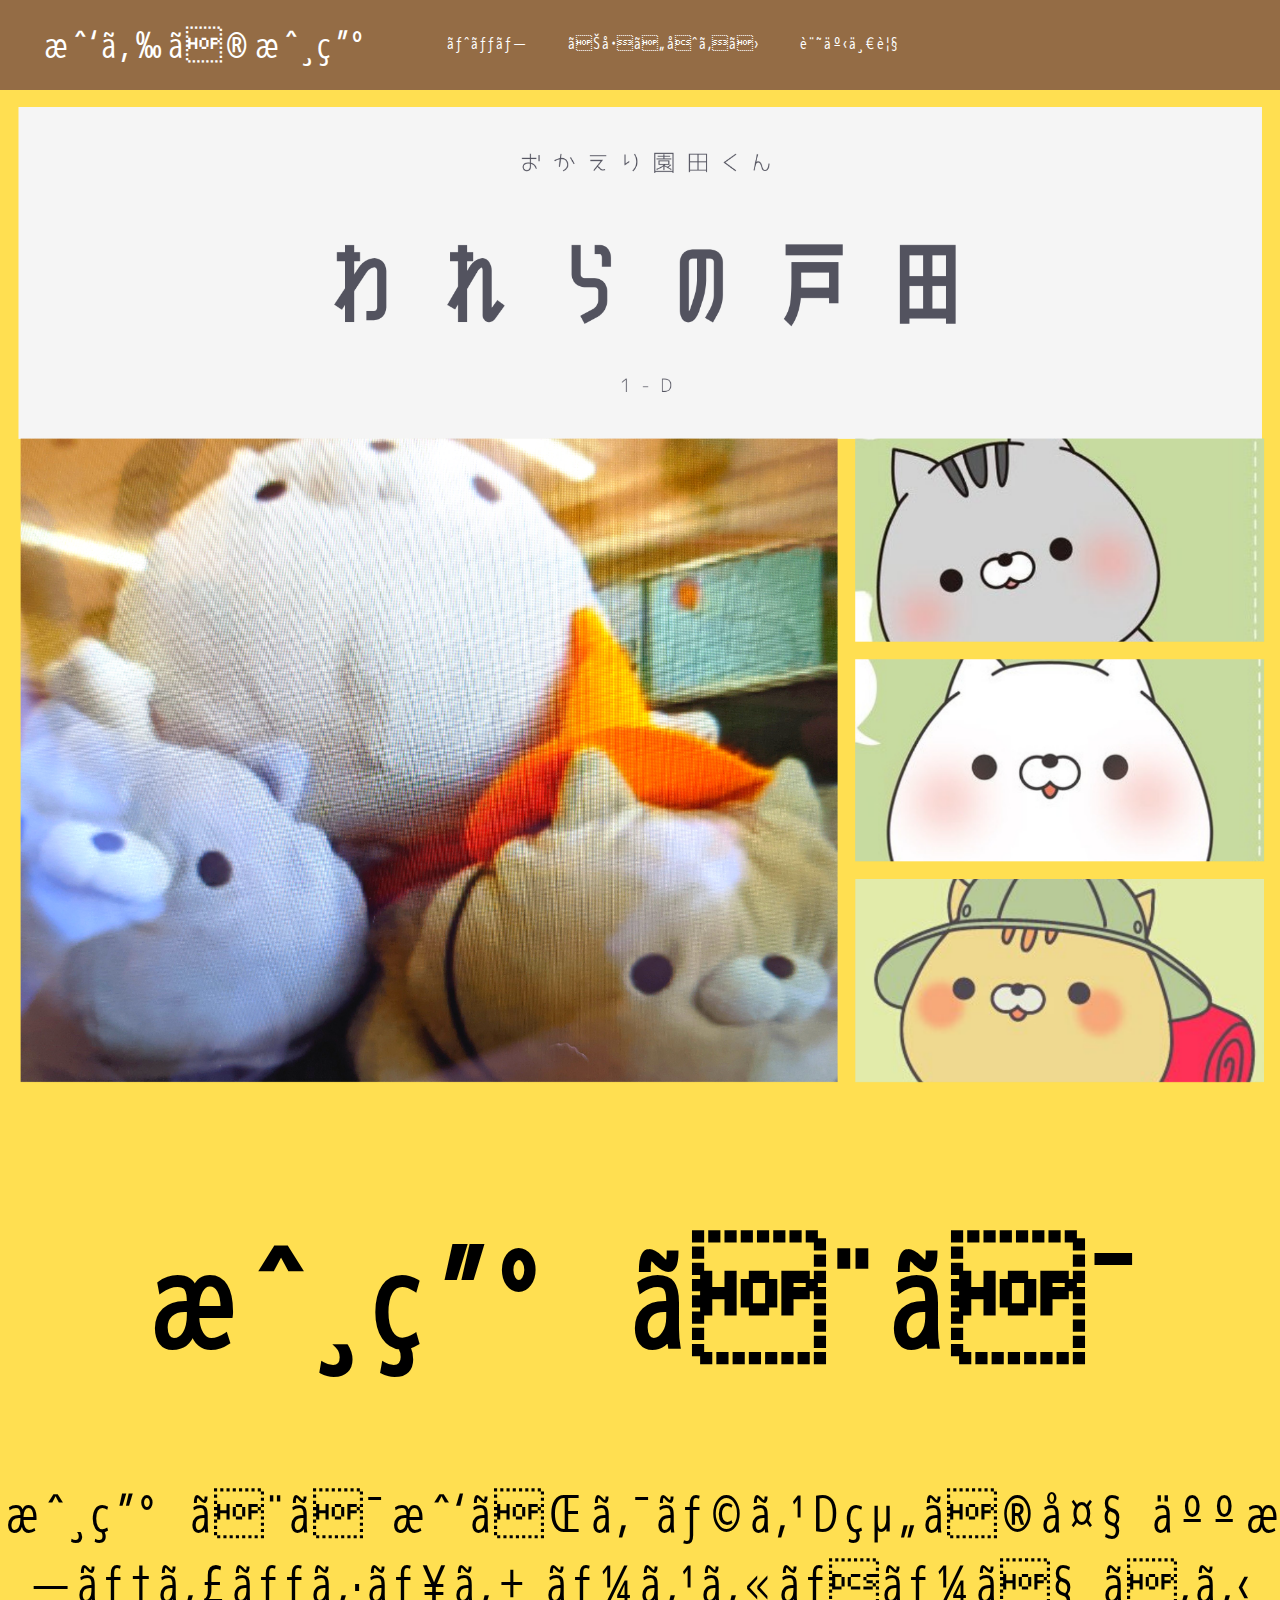
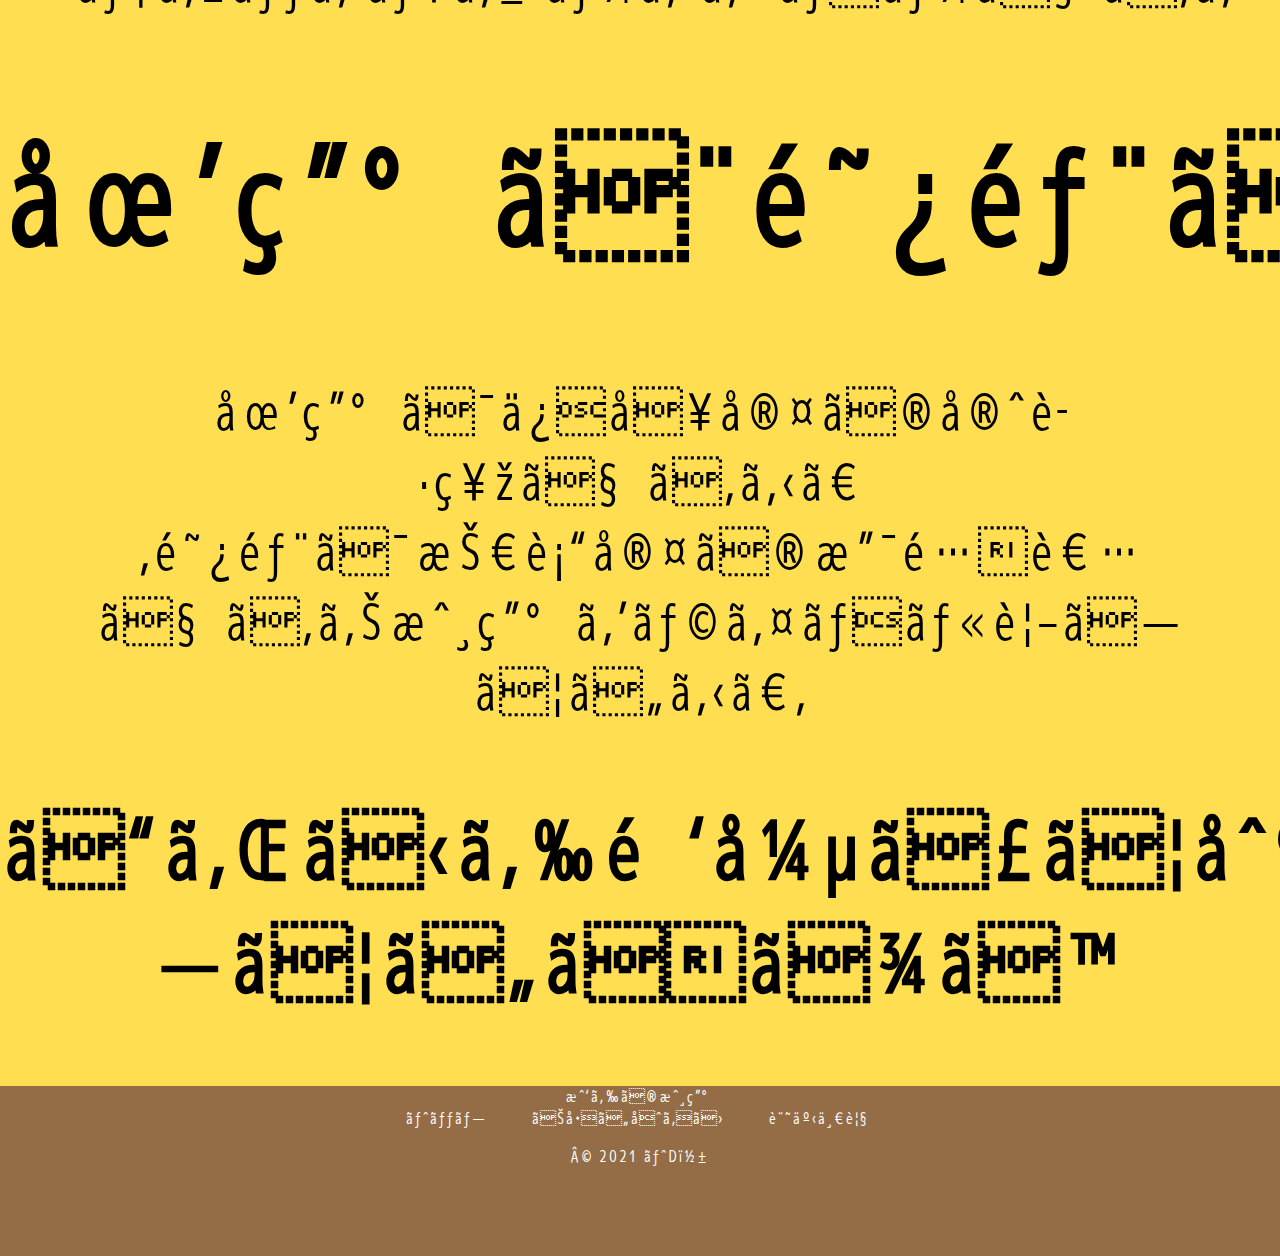
<file: index.html>
<!DOCTYPE html>
<html>
<head>
	<meta charset="utd-8">
	<link rel="stylesheet" href="toda.css">
	<title>我らの戸田</title>
	<link rel="icon" type="image/x-icon" href="favicon.ico">
</head>
<body>	
	<div class="header">
      <div class="header-logo">我らの戸田</div>
      <div class="header-list">
			<a href="https://hanpensan.github.io/our-toda/">トップ</a>
			<a href="https://hanpensan.github.io/our-toda/toda_form">お問い合わせ</a>
			<a href="https://hanpensan.github.io/our-toda/toda_ichiran">記事一覧</a>
      </div>
    </div>
	<center>
	<div class="article">
		<img src="top.png" 
			  width=100% hight=100%>
		<h1>戸田とは</h1>
			<p>戸田とは我がクラスD組の大人気ティッシュケースカバーである</p>
			<h1>園田と阿部について</h1>
			<p>園田は保健室の守護神である。阿部は技術室の支配者であり戸田をライバル視している。</p>
			<h2>これから頑張って制作していきます</h2>
	</div>
	 <div class="footer">
      <div class="footer-logo">我らの戸田</div>
			<a href="https://hanpensan.github.io/our-toda/">トップ</a>
			<a href="https://hanpensan.github.io/our-toda/toda_form">お問い合わせ</a>
			<a href="https://hanpensan.github.io/our-toda/toda_ichiran">記事一覧</a>
		 <p>© 2021 トDｱ</p>
    </div>
	</center>
</body>
</html>
</file>
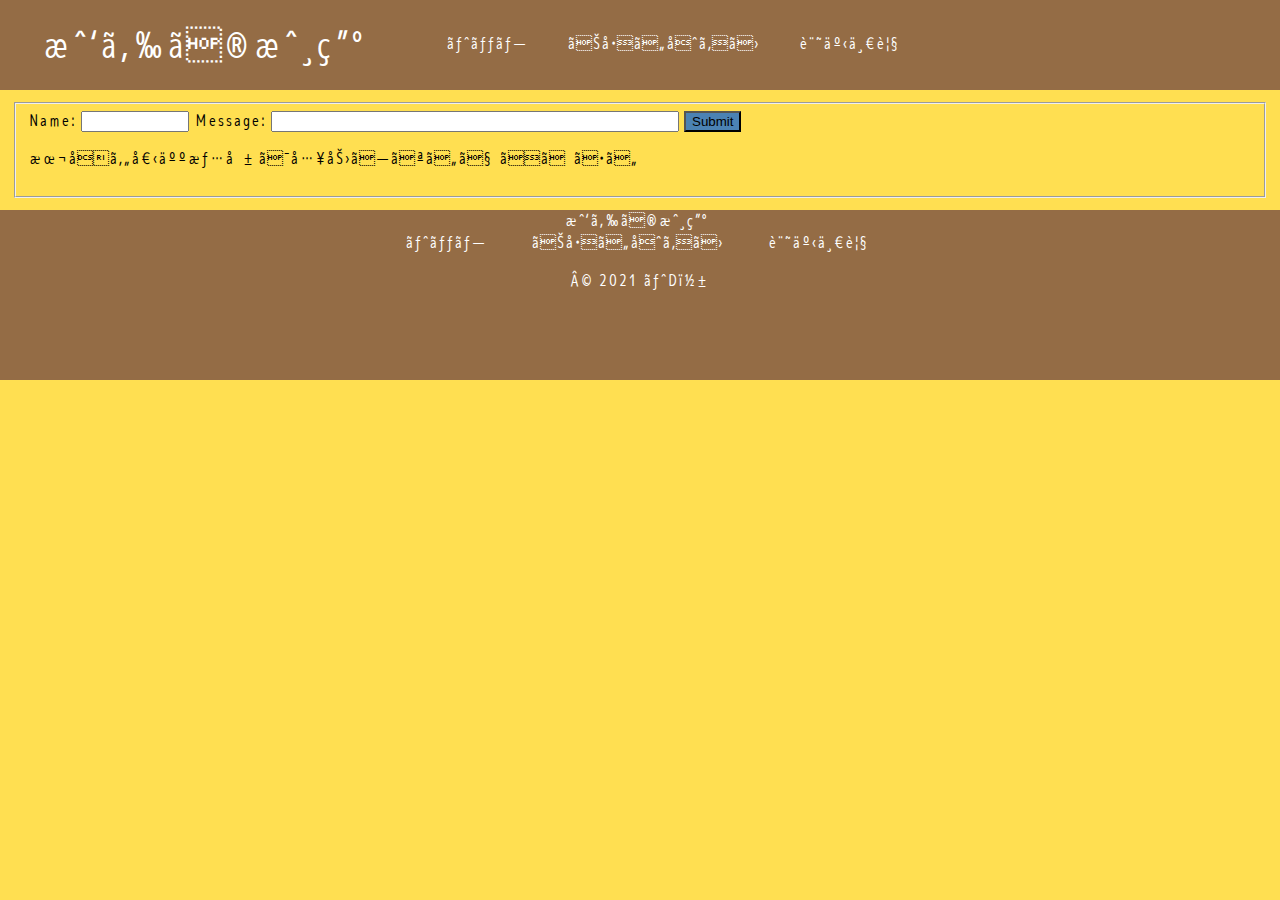
<file: chat.html>
<!DOCTYPE html>
<html>
<head>
	<meta charset="utd-8">
	<title>我らの戸田</title>
	<link rel="icon" type="image/x-icon" href="favicon.ico">
    <link rel="stylesheet" href="chat.css" /><script src="https://cdnjs.cloudflare.com/ajax/libs/jquery/3.2.1/jquery.min.js"></script>
    <script src="chat.js"></script>
</head>
<body>	
	<div class="header">
      <div class="header-logo">我らの戸田</div>
      <div class="header-list">
			<a href="https://hanpensan.github.io/our-toda/">トップ</a>
			<a href="https://hanpensan.github.io/our-toda/toda_form">お問い合わせ</a>
			<a href="https://hanpensan.github.io/our-toda/toda_ichiran">記事一覧</a>
      </div>
    </div>
    <div id="form" class="form">
      <form class="form-inline">
        <fieldset>
          <label>
            Name:
            <input type="text" id="name" maxlength="10" class="form-control" />
          </label>
          <label>
            Message:
            <input type="text" id="message" class="form-control" />
          </label>
          <button id="submit" class="btn btn-primary">Submit</button>
          <p>本名や個人情報は入力しないでください</p>
        </fieldset>
      </form>
    </div>
    <div id="log" class="log">
    </div>
    <div class="footer">
    <center>
        <div class="footer-logo">我らの戸田</div>
              <a href="https://hanpensan.github.io/our-toda/">トップ</a>
              <a href="https://hanpensan.github.io/our-toda/toda_form">お問い合わせ</a>
              <a href="https://hanpensan.github.io/our-toda/toda_ichiran">記事一覧</a>
           <p>© 2021 トDｱ</p>
      </div>
    </center>
    </biv>
  </body>
</html>
</file>
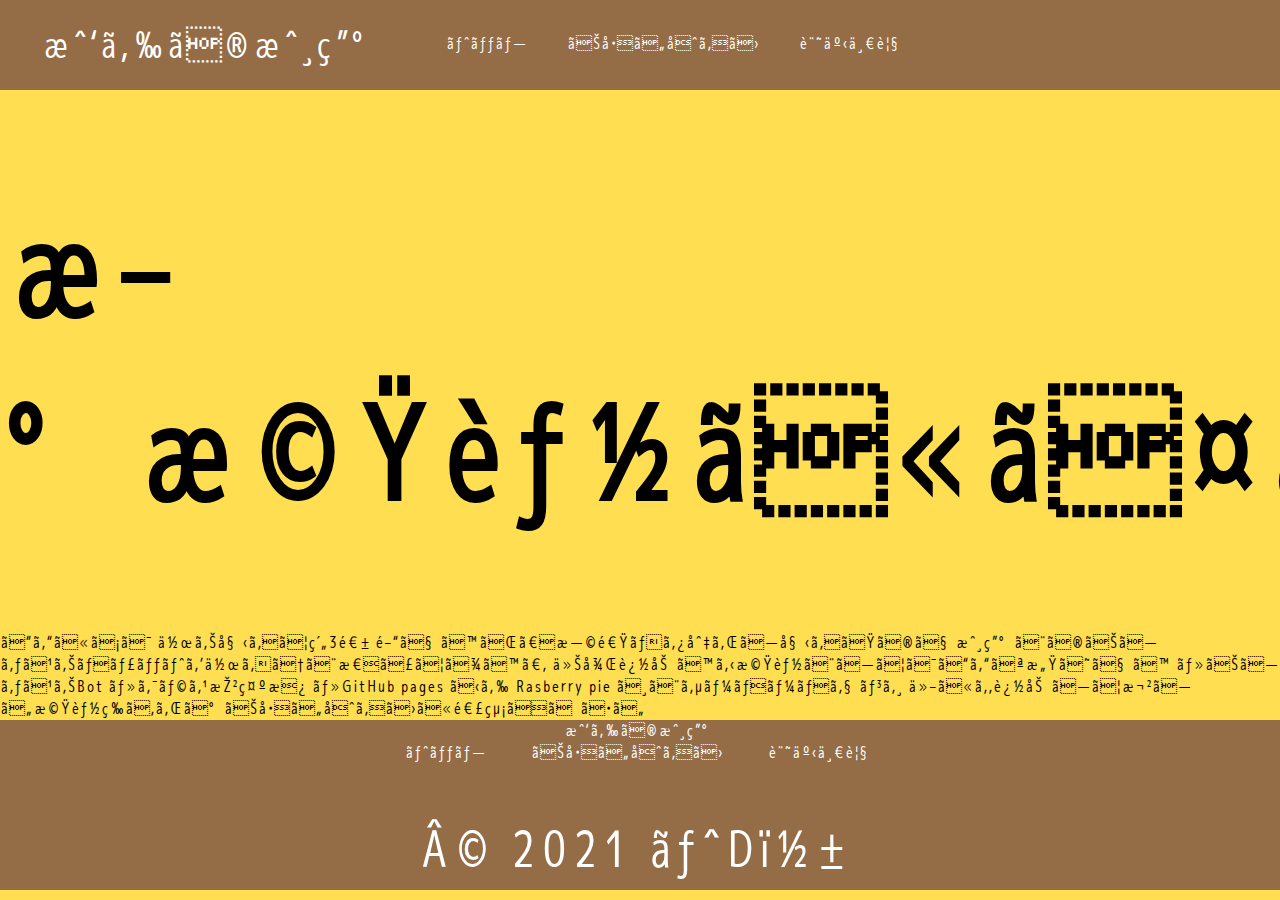
<file: toda-article1.html>
<!DOCTYPE html>
<html>
<head>
	<meta charset="utd-8">
	<link rel="stylesheet" href="toda.css">
	<title>我らの戸田</title>
	<link rel="icon" type="image/x-icon" href="favicon.ico">
</head>
<body>	
	<div class="header">
      <div class="header-logo">我らの戸田</div>
      <div class="header-list">
			<a href="https://hanpensan.github.io/our-toda/">トップ</a>
			<a href="https://hanpensan.github.io/our-toda/toda_form">お問い合わせ</a>
			<a href="https://hanpensan.github.io/our-toda/toda_ichiran">記事一覧</a>
      </div>
    </div>
	<div class="article">
<h1>新機能について</h1>
<a>こんにちは</a>
<a>作り始めて約3週間ですが、早速ネタ切れし始めたので戸田とのおしゃべりチャットを作ろうと思ってます。</a>
<a>今後追加する機能としてはこんな感じです</a>
<a>・おしゃべりBot</a>
<a>・クラス掲示板</a>
<a>・GitHub pages から Rasberry pie へとサーバーチェンジ</a>
<a>他にも追加して欲しい機能等あればお問い合わせに連絡ください</a>

	 <div class="footer">
<center>
      <div class="footer-logo">我らの戸田</div>
			<a href="https://hanpensan.github.io/our-toda/">トップ</a>
			<a href="https://hanpensan.github.io/our-toda/toda_form">お問い合わせ</a>
			<a href="https://hanpensan.github.io/our-toda/toda_ichiran">記事一覧</a>
		 <p>© 2021 トDｱ</p>
    </div>
	</center>
</body>
</html>
</file>
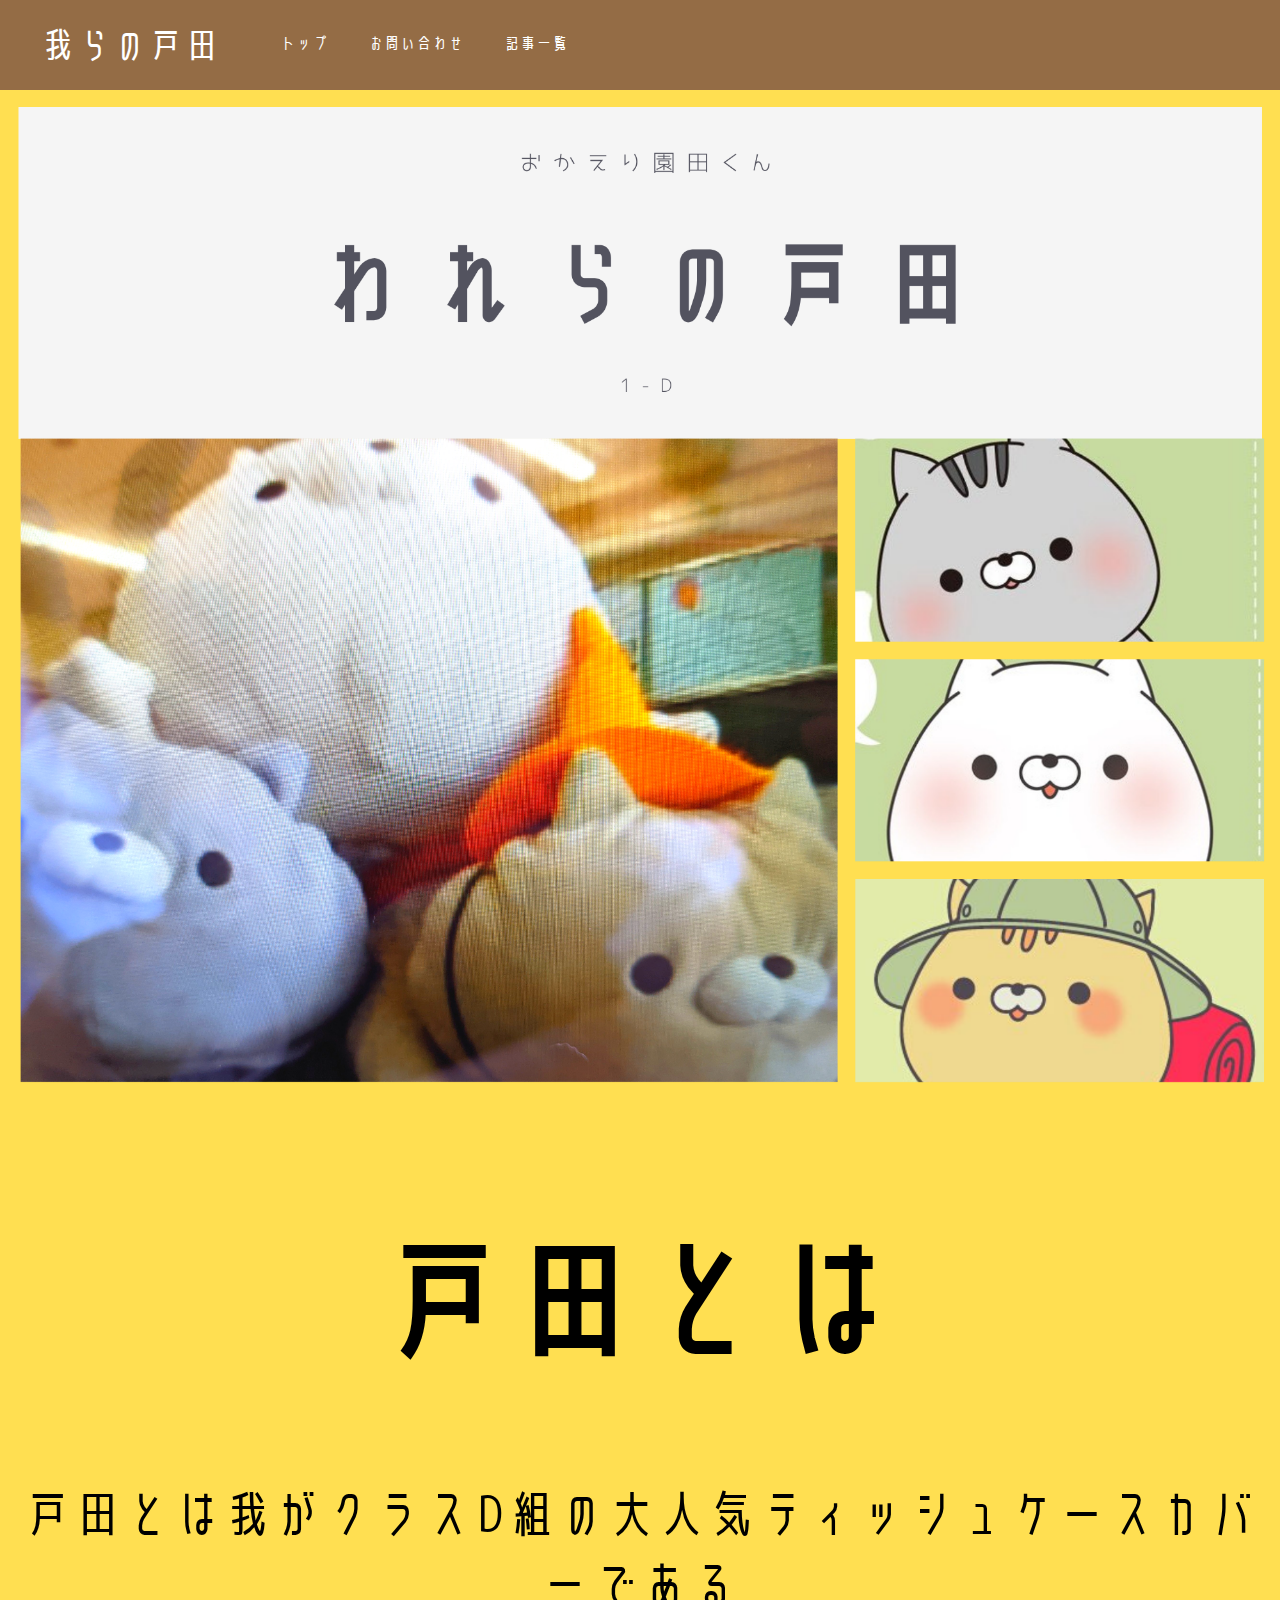
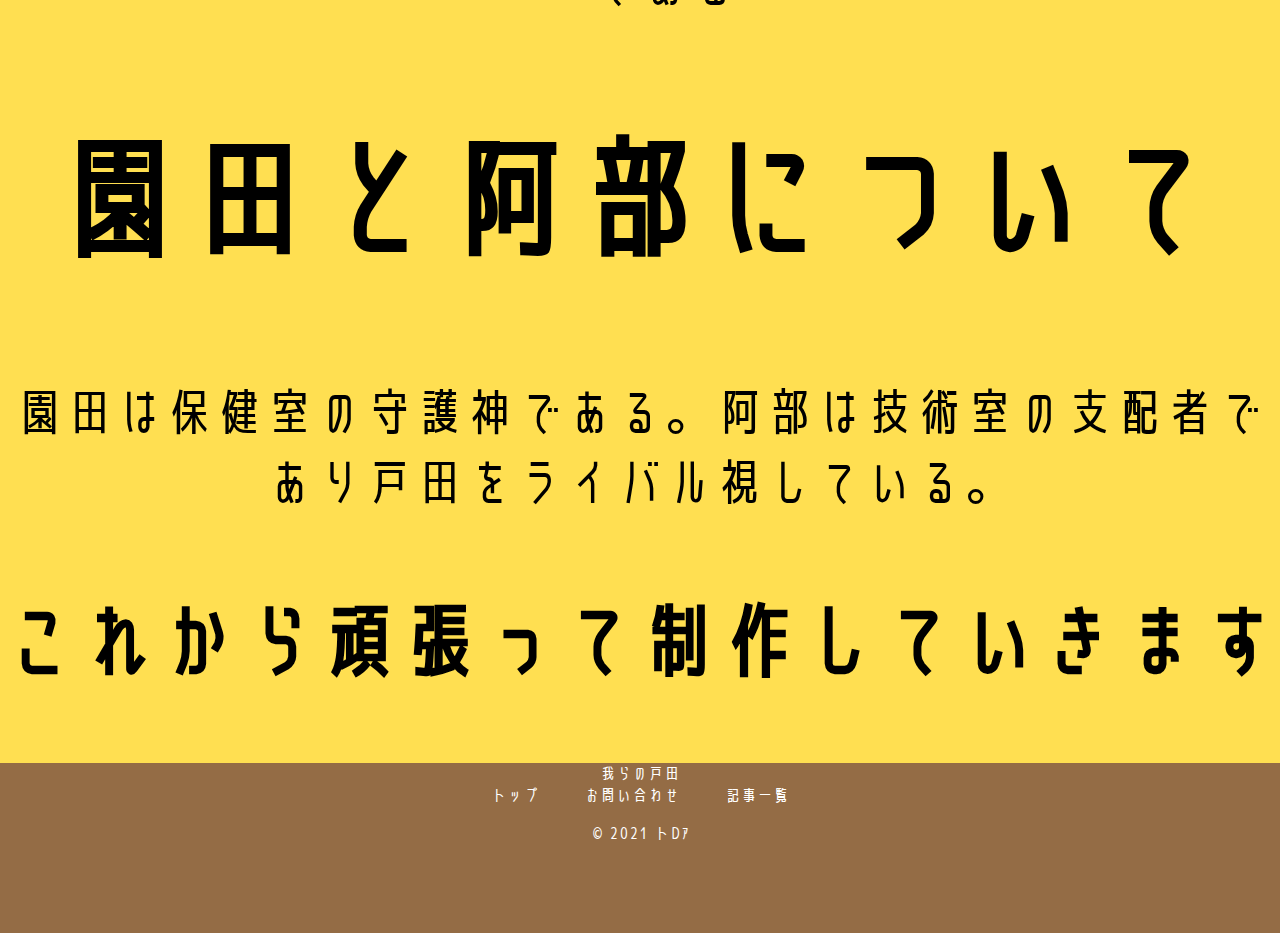
<file: toda.html>
<!DOCTYPE html>
<html>
<head>
	<meta charest="utd-8">
	<link rel="stylesheet" href="toda.css">
	<title>我らの戸田</title>
	<link rel="icon" type="image/x-icon" href="favicon.ico">
</head>
<body>	
	<div class="header">
      <div class="header-logo">我らの戸田</div>
      <div class="header-list">
			<a href="file:///home/chronos/u-c6d200d6fd40b7906071f67ca43c044af4219427/MyFiles/toda.homepage/toda.html">トップ</a>
			<a href="file:///home/chronos/u-c6d200d6fd40b7906071f67ca43c044af4219427/MyFiles/toda.homepage/toda_form.html">お問い合わせ</a>
			<a href="file:///home/chronos/u-c6d200d6fd40b7906071f67ca43c044af4219427/MyFiles/toda.homepage/toda_ichiran.html">記事一覧</a>
      </div>
    </div>
	<center>
	<div class="article">
		<img src="top.png" 
			  width=100% hight=100%>
		<h1>戸田とは</h1>
			<p>戸田とは我がクラスD組の大人気ティッシュケースカバーである</p>
			<h1>園田と阿部について</h1>
			<p>園田は保健室の守護神である。阿部は技術室の支配者であり戸田をライバル視している。</p>
			<h2>これから頑張って制作していきます</h2>
	</div>
	 <div class="footer">
      <div class="footer-logo">我らの戸田</div>
			<a href="file:///home/chronos/u-c6d200d6fd40b7906071f67ca43c044af4219427/MyFiles/toda.homepage/toda.html">トップ</a>
			<a href="file:///home/chronos/u-c6d200d6fd40b7906071f67ca43c044af4219427/MyFiles/toda.homepage/toda_form.html">お問い合わせ</a>
			<a href="file:///home/chronos/u-c6d200d6fd40b7906071f67ca43c044af4219427/MyFiles/toda.homepage/toda_ichiran.html">記事一覧</a>
		 <p>© 2021 トDｱ</p>
    </div>
	</center>
</body>
</html>
</file>
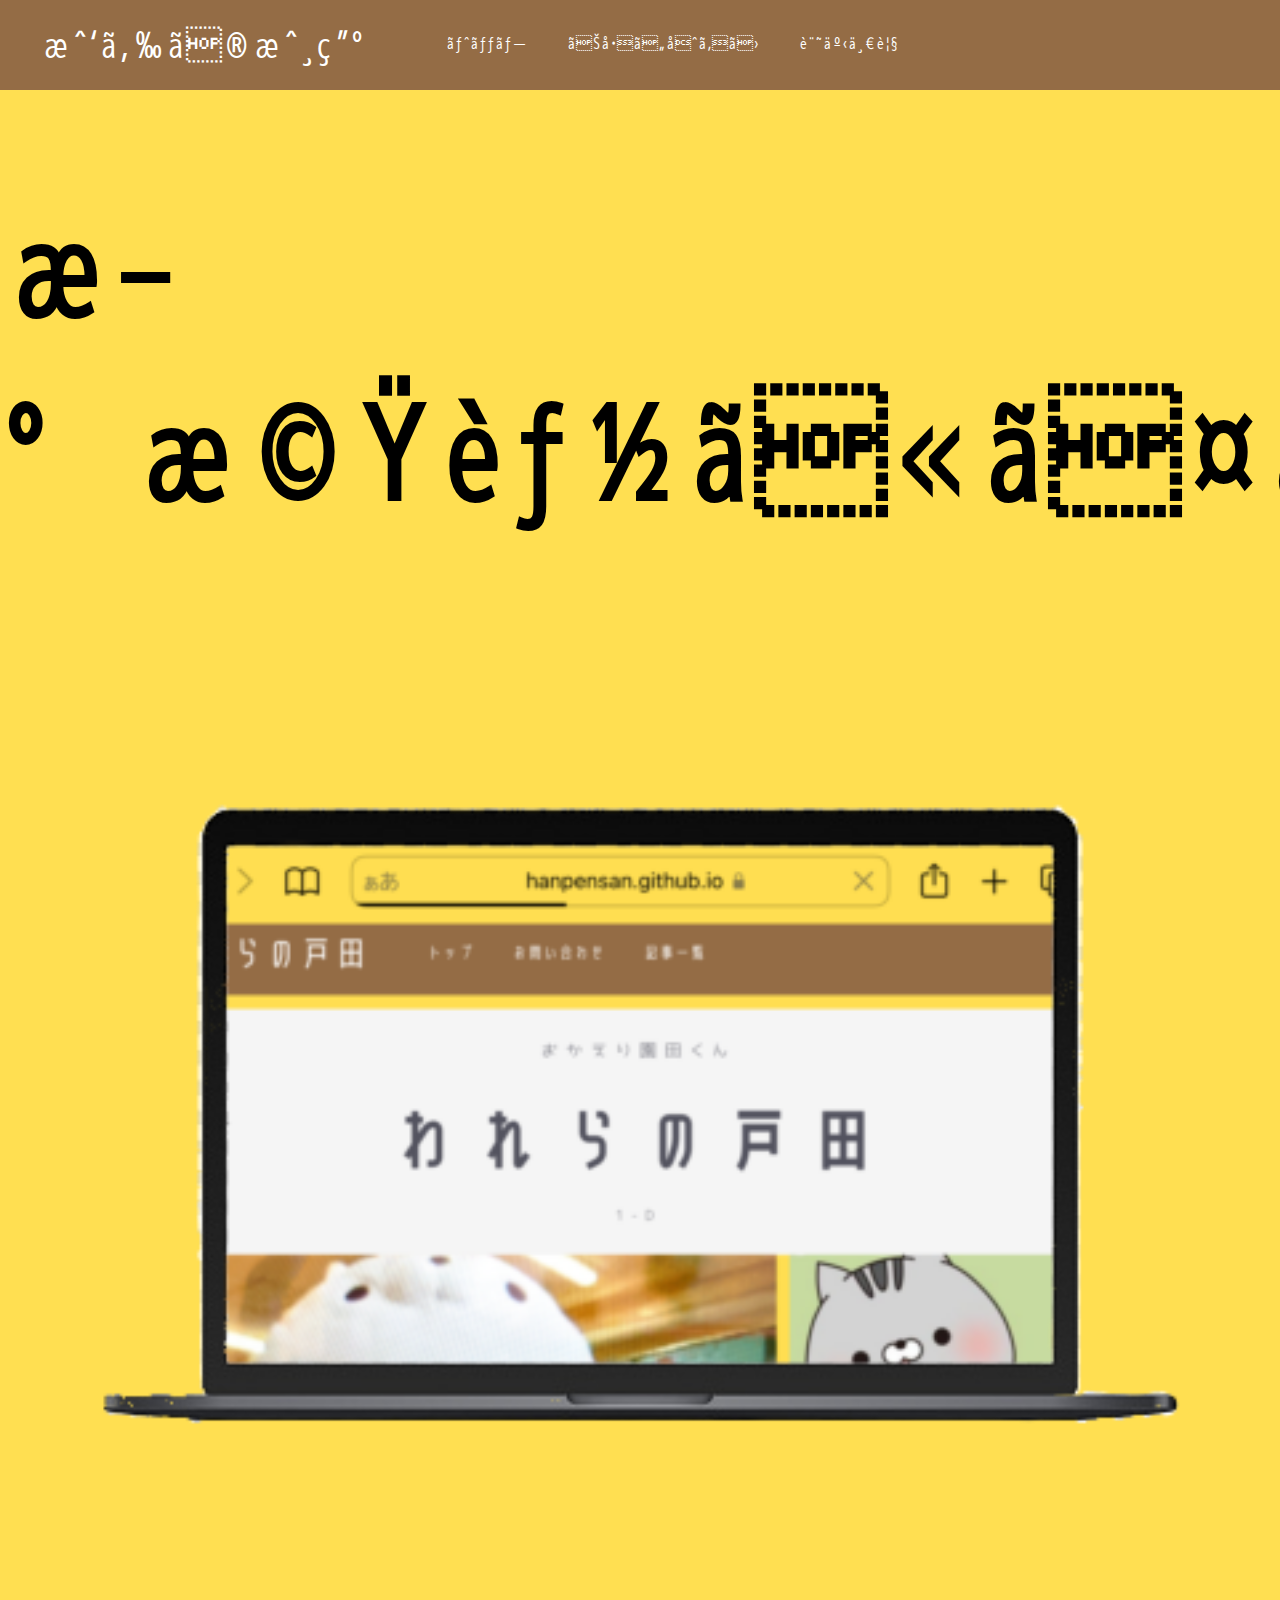
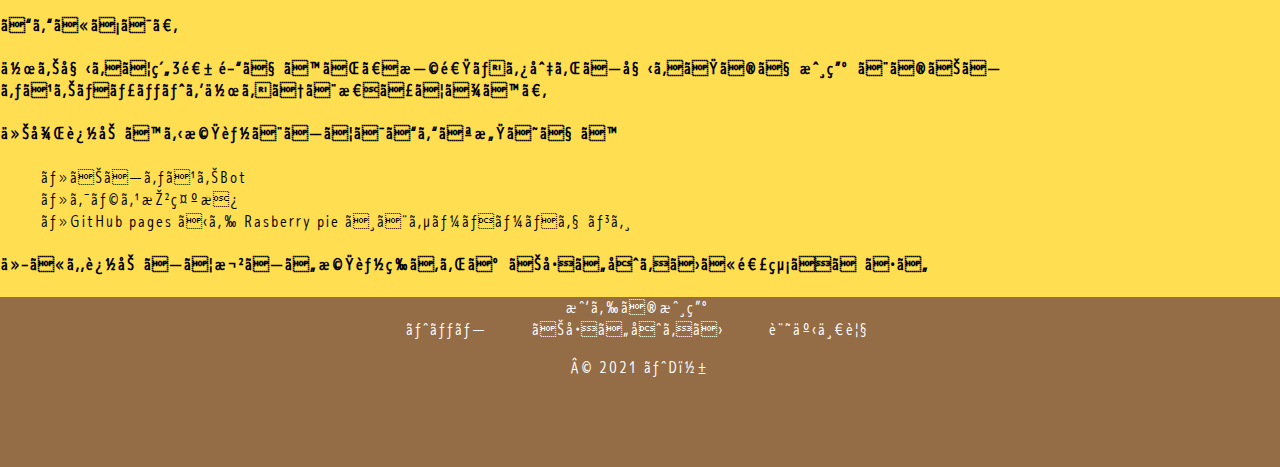
<file: toda_article1.html>
<!DOCTYPE html>
<html>
<head>
	<meta charset="utd-8">
	<link rel="stylesheet" href="toda.css">
	<title>我らの戸田</title>
	<link rel="icon" type="image/x-icon" href="favicon.ico">
</head>
<body>	
	<div class="header">
      <div class="header-logo">我らの戸田</div>
      <div class="header-list">
			<a href="https://hanpensan.github.io/our-toda/">トップ</a>
			<a href="https://hanpensan.github.io/our-toda/toda_form">お問い合わせ</a>
			<a href="https://hanpensan.github.io/our-toda/toda_ichiran">記事一覧</a>
      </div>
    </div>
	<div class="article">
<h1>新機能について</h1>
<img src="2C6AA273-6B14-4671-B58B-448C20C651AF.png" 
			  width=100% hight=100%>
<h4>こんにちは。</h4>
<h4>作り始めて約3週間ですが、早速ネタ切れし始めたので戸田とのおしゃべりチャットを作ろうと思ってます。</h4>
<h4>今後追加する機能としてはこんな感じです</h4>

<ul>
	<li>・おしゃべりBot</il>
<li>・クラス掲示板</il>
<li>・GitHub pages から Rasberry pie へとサーバーチェンジ</il>
</ul>

<h4>他にも追加して欲しい機能等あればお問い合わせに連絡ください</h4>
	</div>
	 <div class="footer">
<center>
      <div class="footer-logo">我らの戸田</div>
			<a href="https://hanpensan.github.io/our-toda/">トップ</a>
			<a href="https://hanpensan.github.io/our-toda/toda_form">お問い合わせ</a>
			<a href="https://hanpensan.github.io/our-toda/toda_ichiran">記事一覧</a>
		 <p>© 2021 トDｱ</p>
    </center>
	</div>
</body>
</html>
</file>
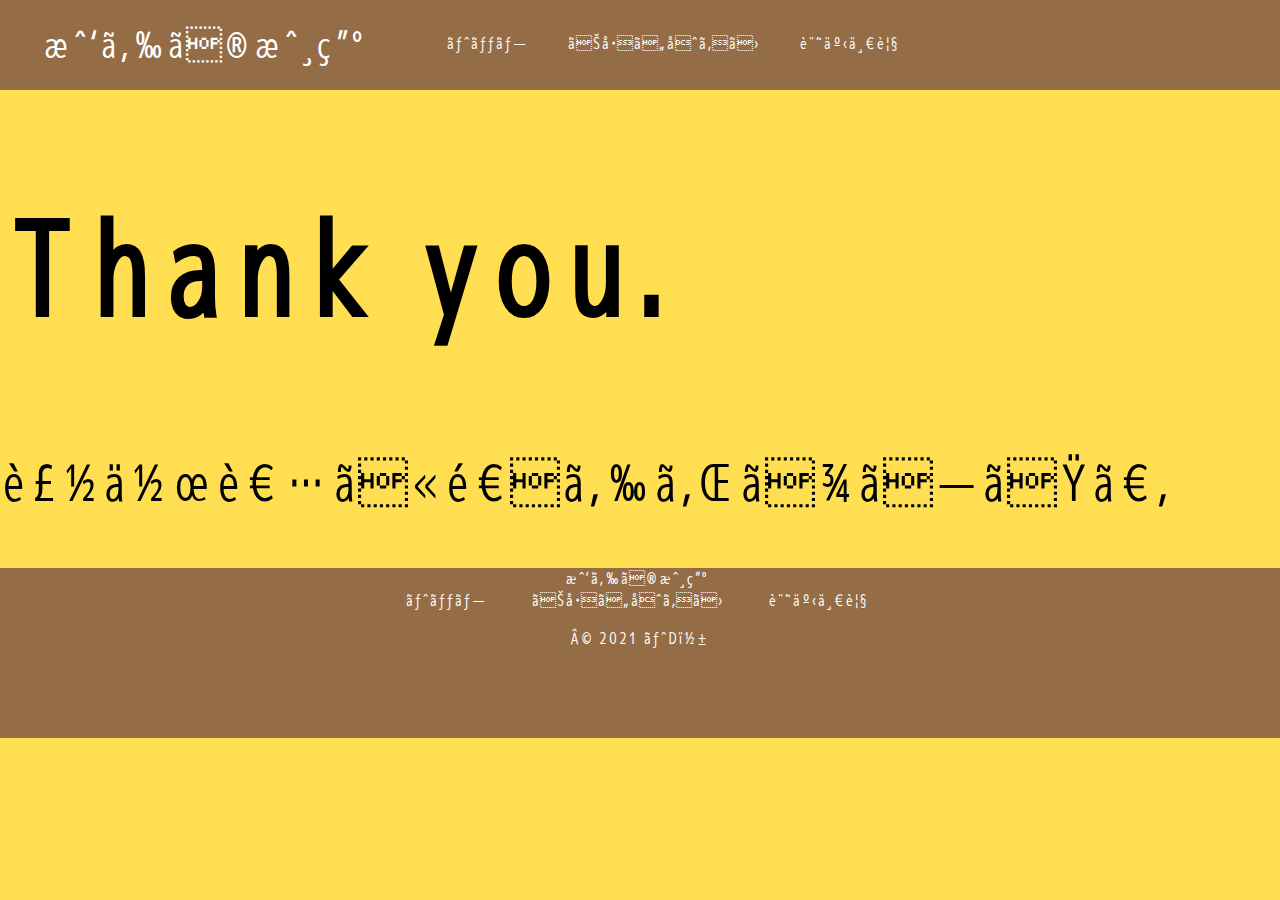
<file: toda_form.check.html>
<!DOCTYPE html>
<html>
<head>
	<meta charset="utd-8">
	<link rel="stylesheet" href="toda.css">
	<title>我らの戸田</title>
	<link rel="icon" type="image/x-icon" href="favicon.ico">
</head>
<body>	
	<div class="header">
      <div class="header-logo">我らの戸田</div>
      <div class="header-list">
			<a href="https://hanpensan.github.io/our-toda/">トップ</a>
			<a href="https://hanpensan.github.io/our-toda/toda_form">お問い合わせ</a>
			<a href="https://hanpensan.github.io/our-toda/toda_ichiran">記事一覧</a>
		</div>
	</div>
	<div class ="article">
		<h1>Thank you.</h1>
		<p>製作者に送られました。</p>
	</div>
	</body>
</html>
<div class="footer">
	<center>
      <div class="footer-logo">我らの戸田</div>
			<a href="https://hanpensan.github.io/our-toda/">トップ</a>
			<a href="https://hanpensan.github.io/our-toda/toda_form">お問い合わせ</a>
			<a href="https://hanpensan.github.io/our-toda/toda_ichiran">記事一覧</a>
		 <p>© 2021 トDｱ</p>
	</center>
    </div>
	</body>
</html>
</file>
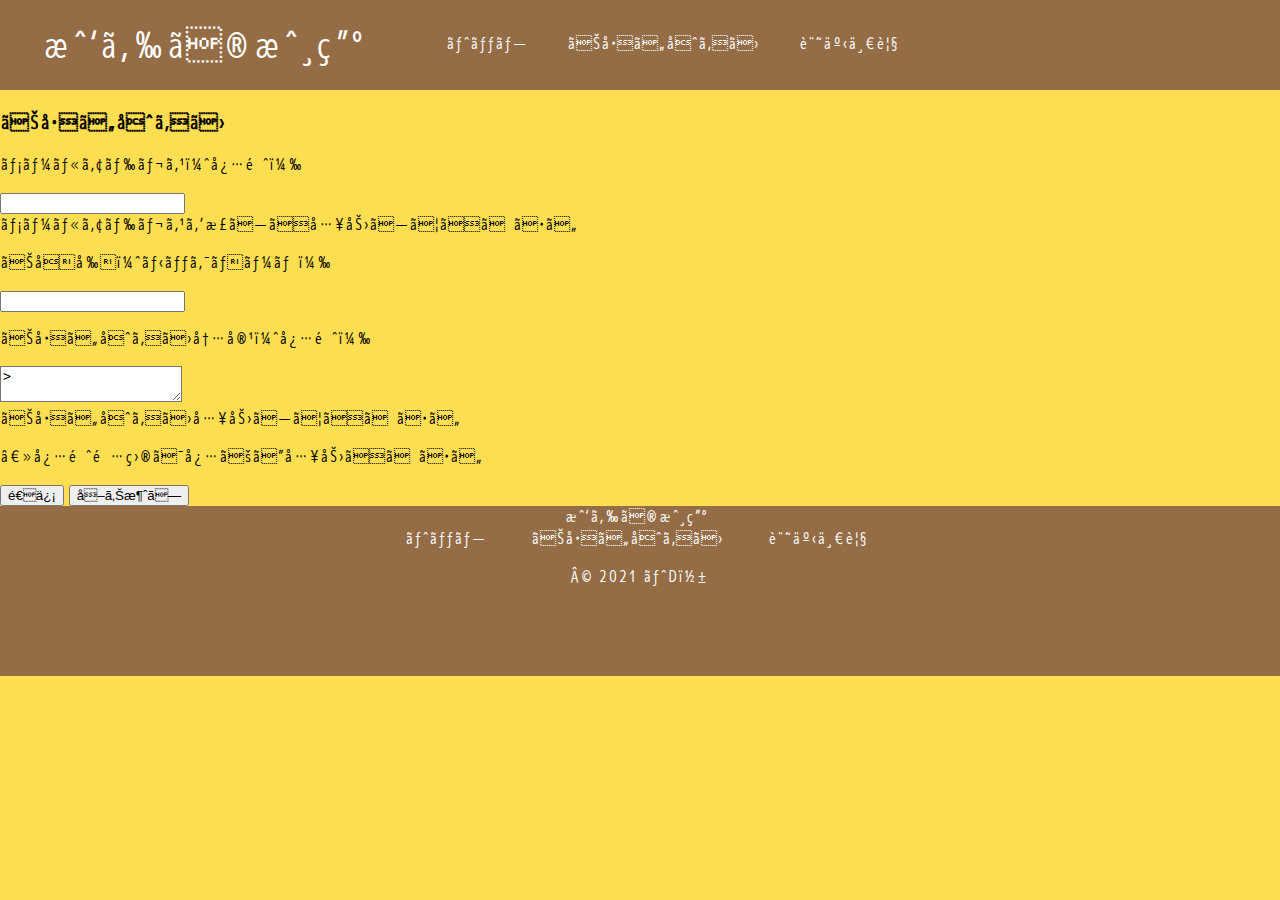
<file: toda_form.html>
<!DOCTYPE html>
<html>
<head>
	<meta charset="utd-8">
	<link rel="stylesheet" href="toda.css">
	<title>我らの戸田</title>
	<link rel="icon" type="image/x-icon" href="favicon.ico">
	<script src="https://sdk.form.run/js/v2/formrun.js"></script>
</head>
<body>	
	<div class="header">
      <div class="header-logo">我らの戸田</div>
      <div class="header-list">
			<a href="https://hanpensan.github.io/our-toda/">トップ</a>
			<a href="https://hanpensan.github.io/our-toda/toda_form">お問い合わせ</a>
			<a href="https://hanpensan.github.io/our-toda/toda_ichiran">記事一覧</a>
      </div>
    </div>
     <div class="contact-form">
	     		<form class="formrun" action="https://form.run/api/v1/r/s259aao0eygx5trn82ek3dgn" method="post">
			<h3 class="section-title">お問い合わせ</h3>
			<p>メールアドレス（必須）</p>
			<input name="メールアドレス" type="text" data-formrun-type="email" data-formrun-required>
			<div data-formrun-show-if-error="メールアドレス">メールアドレスを正しく入力してください</div>
	  		<p>お名前（ニックネーム）</p>
			<input name="お名前"　type="text">
			<p>お問い合わせ内容（必須）</p>
			<textarea name="お問い合わせ" data-formrun-required>></textarea>
			<div data-formrun-show-if-error="お問い合わせ">お問い合わせ入力してください</div>
			<p>※必須項目は必ずご入力ください</p>
	     		<button type="submit" data-formrun-error-text="未入力の項目があります" data-formrun-submitting-text="送信中...">送信</button>
			<input type="reset" value="取り消し" />
	      <div class="_formrun_gotcha">
    <style media="screen">._formrun_gotcha {position:absolute!important;height:1px;width:1px;overflow:hidden;}</style>
    <label for="_formrun_gotcha">If you are a human, ignore this field</label>
    <input type="text" name="_formrun_gotcha" id="_formrun_gotcha" tabindex="-1">
  </div>
</form>
      </div>
	<center>
	<div class="footer">
      <div class="footer-logo">我らの戸田</div>
			<a href="https://hanpensan.github.io/our-toda/">トップ</a>
			<a href="https://hanpensan.github.io/our-toda/toda_form">お問い合わせ</a>
			<a href="https://hanpensan.github.io/our-toda/toda_ichiran">記事一覧</a>
		 <p>© 2021 トDｱ</p>
    </div>
	</center>
	</body>
</html>
</file>
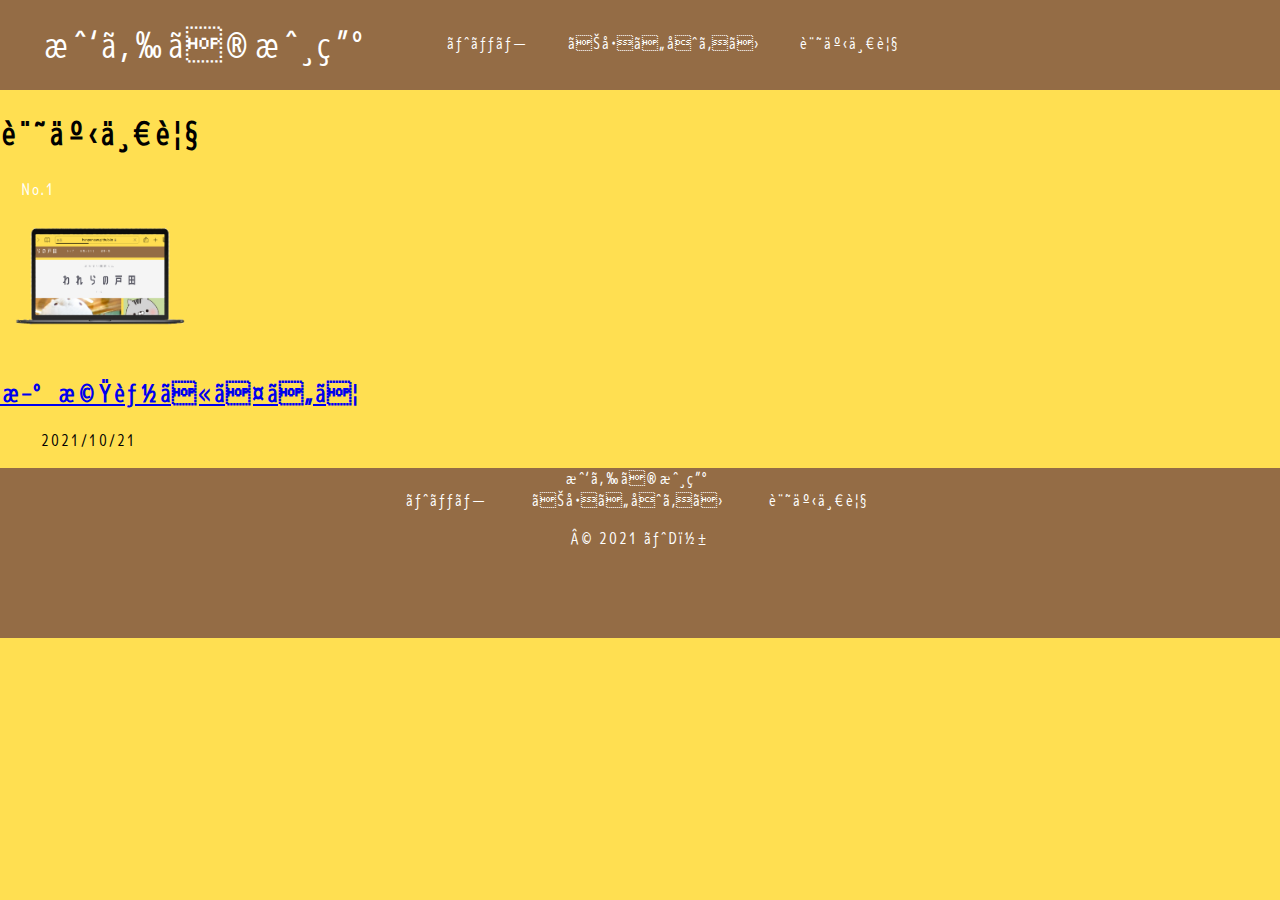
<file: toda_ichiran.html>
<!DOCTYPE html>
<html>
<head>
	<meta charset="utd-8">
	<link rel="stylesheet" href="toda.css">
	<title>我らの戸田</title>
	<link rel="icon" type="image/x-icon" href="favicon.ico">
</head>
<body>	
	<div class="header">
      <div class="header-logo">我らの戸田</div>
      <div class="header-list">
			<a href="https://hanpensan.github.io/our-toda/">トップ</a>
			<a href="https://hanpensan.github.io/our-toda/toda_form">お問い合わせ</a>
			<a href="https://hanpensan.github.io/our-toda/toda_ichiran">記事一覧</a>
      </div>
    </div>
	<h1>記事一覧</h1>
	<div class="post-loop-wrap">
		
     <article class="ablock clearfix">
   <span class="stepnum">No.1</span>
<a id="post-4560" href="https://hanpensan.github.io/our-toda/toda_article1">
    <div class="post-thumbnail">
          <img width="200" height="149" src="https://hanpensan.github.io/our-toda/2C6AA273-6B14-4671-B58B-448C20C651AF.png" class="attachment-thumbnail size-thumbnail wp-post-image" alt="新機能について" />        </div>
              <h2 class="post-title" itemprop="headline">新機能について</h2>
    </a>
         <ul class="post-meta list-inline">
          <li class="date updated" itemprop="datePublished" datetime="2021-10-21T16:08:41+09:00"><i class="fa fa-clock-o"></i> 2021/10/21</li>
        </ul>
     </article>
	</div>
	<center>
	<div class="footer">
      <div class="footer-logo">我らの戸田</div>
			<a href="https://hanpensan.github.io/our-toda/">トップ</a>
			<a href="https://hanpensan.github.io/our-toda/toda_form">お問い合わせ</a>
			<a href="https://hanpensan.github.io/our-toda/toda_ichiran">記事一覧</a>
		 <p>© 2021 トDｱ</p>
    </div>
	</center>
	</body>
</html>
</file>
<file: toda.css>
@font-face {
	font-family: 'MyFont';
	src: url(Senobi-Gothic-Regular.ttf);
}

body {
	font-family: MyFont;
	margin:0px;
	background-color:#FFDF51;
}

li {
  list-style: none;
}

.header {
  background-color:#946c45;
  color:#fff;
  height: 90px;
}

.header-logo {
  float: left;
  font-size: 36px;
  padding: 20px 40px;
}

.header-list a {
  float: left;
  padding: 33px 20px;
	color:#fff;
	text-decoration: none;
}

.article h1{
	font-size:130px;
}

.article h2{
	font-size:80px
}

.article p {
	font-size:50px;
}

.footer {
	background-color:#946c45;
  color:#fff;
  height: 170px;
}

.footer a{
	 padding: 33px 20px;
	color:#fff;
	text-decoration: none;
}
	
textarea {
	background:#fff;
}

.contact-submit {
	background:#fffacd
}

.ablock clearfix {
	background:#fff;
	padding: 40px 50px
}

.stepnum {
	bacoground:#81c1fc;
	color:#fff;
	padding:10px 20px
}

.post-meta list-inline {
	color:#8c8e91;
}
</file>
<file: chat.css>
@font-face {
	font-family: 'MyFont';
	src: url(Senobi-Gothic-Regular.ttf);
}

body {
	font-family: MyFont;
	margin:0px;
	background-color:#FFDF51;
}

li {
  list-style: none;
}

.header {
  background-color:#946c45;
  color:#fff;
  height: 90px;
}

.header-logo {
  float: left;
  font-size: 36px;
  padding: 20px 40px;
}

.header-list a {
  float: left;
  padding: 33px 20px;
	color:#fff;
	text-decoration: none;
}

body {
  margin: 0;
  padding: 0;
}

.form {
  padding: 12px;
  background-color: #FFDF51;
}

.form button {
  background-color: #4B82B3;
  color: #000000;
}

.log {
}

.log p {
  display: flex;
  margin: 0;
  padding: 3px 20px;
  line-height: 21px;
  border-bottom: 1px solid #D9F0FF;
}

.log p .name {
  display: block;
  min-width: 10rem;
  word-wrap: break-word;
  font-weight: bold;
}

.log p .message {
  display: block;
  word-break: break-all;
}

.log p.self {
  background-color: #ecf7ff;
}

.log p.self .name {
  color: #4056F4;
}

#name {
  width: 100px;
}

#message {
  width: 400px;
}

.footer {
	background-color:#946c45;
  color:#fff;
  height: 170px;
}

.footer a{
	 padding: 33px 20px;
	color:#fff;
	text-decoration: none;
}
</file>
